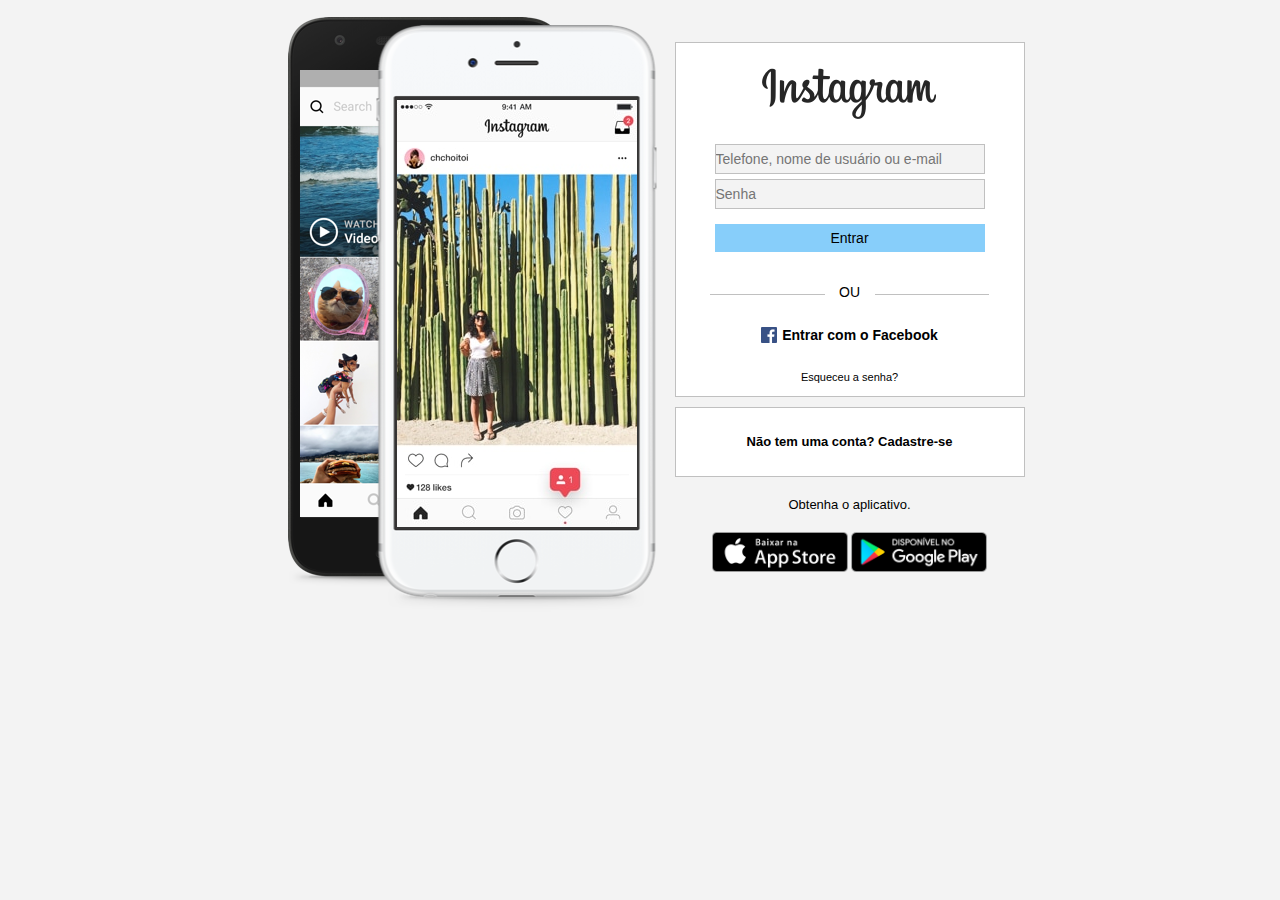
<file: index.html>
<!DOCTYPE html>
<html>
    <head>
        <meta charset="utf-8">
        <meta name="viewport" content="width=device-width, initial-scale=1.0">
        <link rel="icon" href="favicon.ico">
        <title>Instagram</title>
        <link rel="stylesheet" href="css/estilo.css">
        <script src="js/script.js"></script>

    </head>
    <body>
        <div class="wrapper-instagram">
            <div class="esq">
                <img id="trocarimg" src="" alt="">
            </div>
           <div class="dir">
                <div class="login01">

                    <h1 class="lginst"></h1>
                    
                    <div class="form-user">
                        <form action="" method="post">
                            <input class="input-login" type="text" placeholder="Telefone, nome de usuário ou e-mail"> <br>
                            <input class="input-login" type="password" placeholder="Senha"> <br>
                            <button>Entrar</button>
                        </form>
                    </div>

                    <div class="linha-cinza"></div>
                    <div class="texto-ou">OU</div>

                    <div class="facebook-logo"><img src="img/facebook.png"><h2 class="texto-facebook">Entrar com o Facebook</h2></div>
                    
                    <p class="texto-esqueceu">Esqueceu a senha?</p>
                </div>
                <div class="login02">
                    <h3 class="texto-cadastre">Não tem uma conta? Cadastre-se</h3>
                </div>
                <div class="login03">
                    <p class="text-get-app">Obtenha o aplicativo.</p>
                    <div class="img-get-app">
                        <img class="icone" src="img/appstore.png" alt="">
                        <img class="icone" src="img/googleplay.png" alt="">
                    </div>
                </div>
           </div>
        </div>

        <script>
            window.onload = function() {

                img01();
                
            };

        </script>

    </body>
</html>
</file>
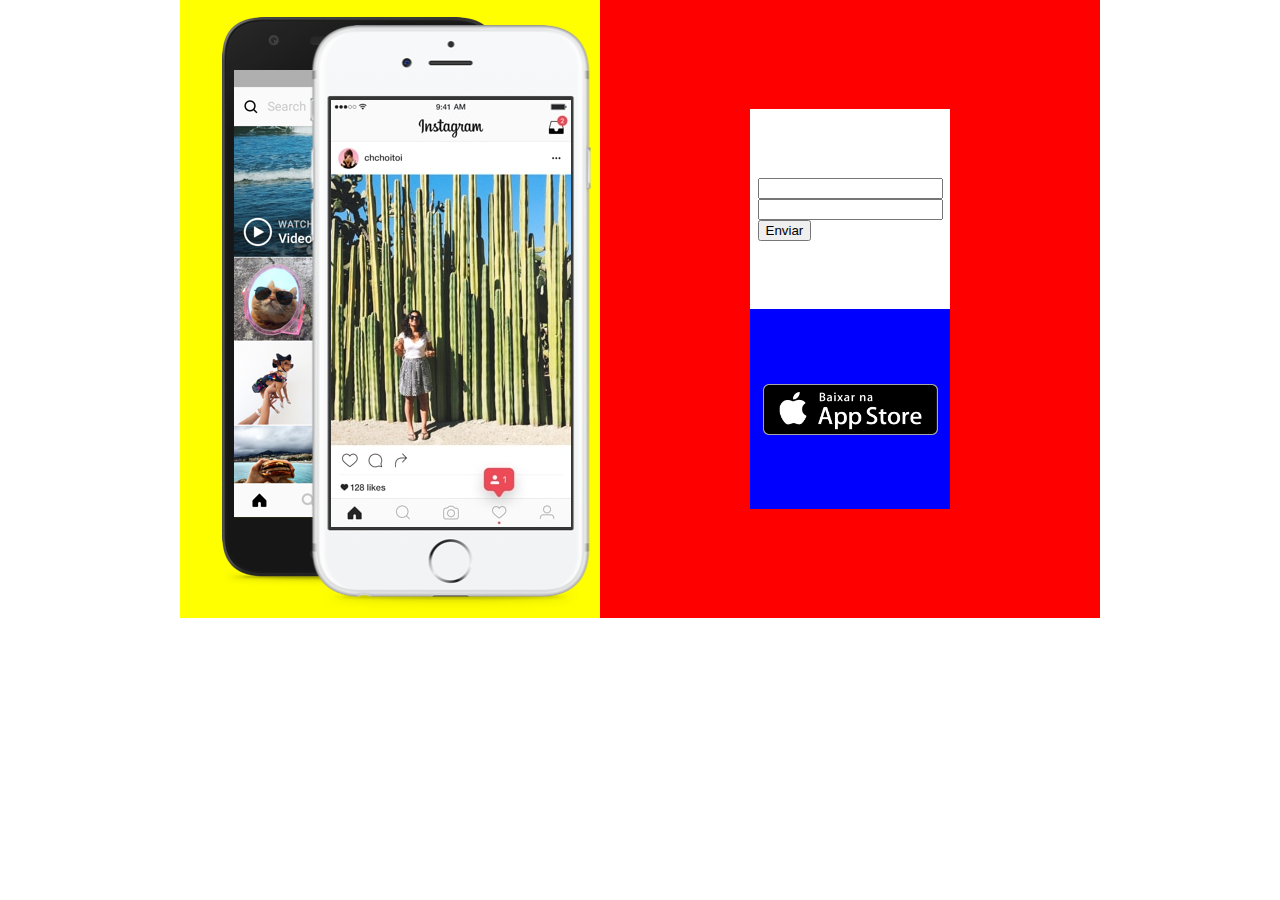
<file: index2.html>
<!DOCTYPE html>
  <head>
    <title>TESTE</title>
    <link rel="stylesheet" href="css/estilo2.css">
    <link rel="icon" type="image/x-icon" href="./assets/favicon.ico" />
    <meta charset="utf-8" />
    <meta name="viewport" content="width=device-width, initial-scale=1" />
  </head>

  <body>

    <di class="esq">
        <img src="img/mob_fundo01.jpg" alt="">
    </di>
    <div class="dir">
        <div class="primaria">
            <form action="" method="post">
            <input type="text" name="" id=""><br>
            <input type="text" name="" id=""><br>
            <input type="button" value="Enviar">
        </form>
        </div>
        <div class="secundaria">
            <img src="img/appstore.png" alt="">
        </div>
    </div>


  </body>
</html>
</file>
<file: css/estilo.css>
* {
    padding: 0;
    margin: 0;
    box-sizing: border-box;
    text-decoration: none;
    font-family: sans-serif;
    font-size: 14px;
}
body {
    width: 100%;
    min-height: 10px;
    background-color: rgb(243, 243, 243);
    margin: 0;
    padding: 0;
    display: flex;
    justify-content: center;
}
body div.wrapper-instagram {
    display: flex;
    align-items: center;
    justify-content: center;
}
div .esq {
    width: 419px;
    height: 618px;
    background-image: url("../img/mobile.png");
}
div .esq #trocarimg{
    width: 240px;
    height: 427px;
    position: relative;
    left: 151px;
    top: 100px;
}
div .dir {
    width: 370px;
    height: 618px;
    display: flex;
    flex-direction: column;
    justify-content: center;
    align-items: center;
}
div .dir .login01 {
    width: 350px;
    height: 355px;
    background-color: white;
    border: 1px solid silver;
    display: flex;
    flex-direction: column;
    /* justify-content: center; */
    align-items: center;
}
div .dir .login01 h1.lginst {
    background-image: url("../img/32f0a4f27407.png");
    background-repeat: no-repeat;
    background-position: 0 -130px;
    height: 51px;
    width: 175px;
    margin: 25px 0 25px 0;
}
div .dir .login01 .form-user {
    width: 270px;
    height: 125px;
}
div .dir .login01 .form-user input.input-login {
    background-color: rgb(243, 243, 243);
    color: silver;
    border: solid 1px silver;
    height: 30px;
    line-height: 30px;
    width: 270px;
    margin-bottom: 5px;
}
div .dir .login01 .form-user button{
    background-color: lightskyblue;
    border: none;
    position: absolute;
    height: 28px;
    width: 270px;
    margin-top: 10px
}
div .dir .login01 .linha-cinza{
    height: 1px;
    background-color: silver;
    width : 80%;
    margin-top: 25px;
}
div .login01 .texto-ou {
    width: 50px;
    background-color: white;
    text-align: center;
    margin-top: -11px;
}
div .login01 .facebook-logo{
    height: 16px;
    width: 100%;
    display: flex;
    justify-content: center;
    align-items: center;
    margin-top: 27px;
}
div .login01 .facebook-logo img {
    margin-right: 5px;
}
div .login01 .facebook-logo .texto-facebook{
    /* position: relative;
    top: 96px;
    left: 95px; */
}
div .login01 .texto-esqueceu{
    font-size: 11px;
    text-align: center;
    margin-top: 28px;
}
div .dir .login02 {
    width: 350px;
    height: 70px;
    background-color: white;
    border: 1px solid silver;
    margin-top: 10px;;
    display: flex;
    /* flex-direction: column; */
    justify-content: center;
    align-items: center;
}
div .login02 .texto-cadastre {
    font-size: 13px;
}
div .dir .login03 {
    width: 350px;
    height: 100px;
    display: flex;
    flex-direction: column;
    /* justify-content: center; */
    align-items: center;
}
div .dir .login03 .text-get-app {
    margin: 20px 0 20px 0;
    font-size: 13px;
}
div .dir .login03 .img-get-app {
    display: inline-block;
    justify-content: center;
    align-items: center;
}
div .dir .login03 .img-get-app .icone {
    width: 136px; 
    height: 40px;
}

@media (max-width: 768px) {
    div .dir .login01,
    div .dir .login02,
    div .dir .login03 {
        width: 330px;
    }
}


@media (max-width: 740px) {
    body {
        background-color: white;
    }
    div .esq {
        display: none;
    }
    div .dir .login01,
    div .dir .login02 {
        border: 1px solid transparent;
    }
}
</file>
<file: css/estilo2.css>
body {
    display: flex;
    justify-content: center;
    padding : 0;
    margin: 0;    
}

.esq {
    width: 420px;
    height: 618px;
    background-color: yellow;
    display: flex;
    flex-direction: column;
    justify-content: center;
    align-items: center;

    background-image: url("../img/mobile.png");
    background-repeat: no-repeat;

}

.esq img {
    position: relative;
    top: 4px;
    left: 61px;
}

.dir {
    width: 500px;
    height: 618px;
    background-color: red;
    display: flex;
    flex-direction: column;
    justify-content: center;
    align-items: center;

}

.primaria {
    width: 200px;
    height: 200px;
    background-color: white;
    display: flex;
    justify-content: center;
    align-items: center;
}

.secundaria {
    width: 200px;
    height: 200px;
    background-color: blue;
    display: flex;
    justify-content: center;
    align-items: center;

}

.secundaria img {
    height: 51px;
    width: 175px;
}
</file>
